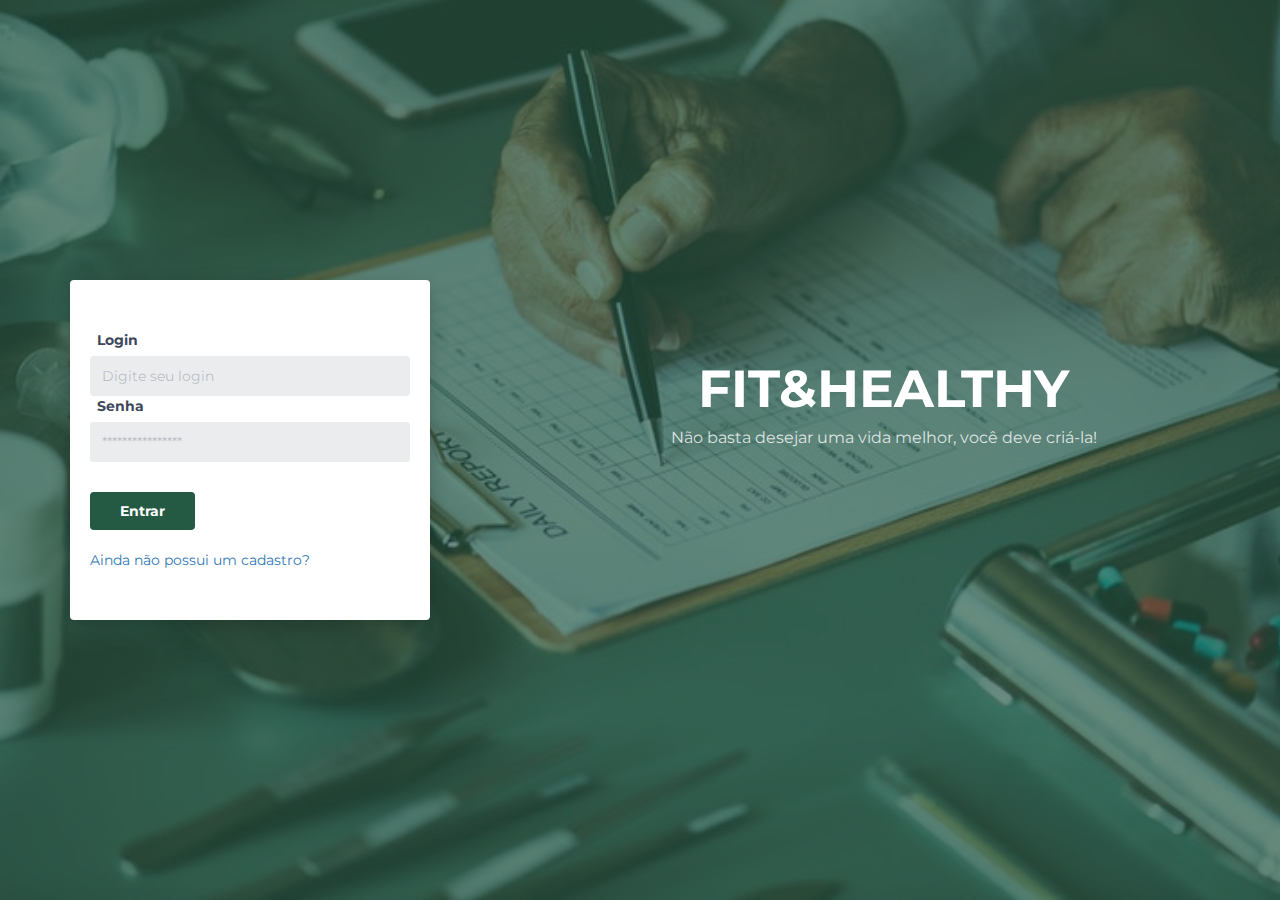
<file: index.html>
<!DOCTYPE html>
<html lang="en">

<head>
    <meta charset="utf-8">
    <meta http-equiv="X-UA-Compatible" content="IE=edge">
    <meta name="viewport" content="width=device-width, initial-scale=1">
    <!-- The above 3 meta tags *must* come first in the head; any other head content must come *after* these tags -->

    <title>FIT&HEALTHY</title>

    <!-- Google font -->
    <link href="https://fonts.googleapis.com/css?family=Montserrat:400,700" rel="stylesheet">

    <!-- Bootstrap -->
    <link type="text/css" rel="stylesheet" href="css/bootstrap.min.css"/>

    <!-- Custom stlylesheet -->
    <link type="text/css" rel="stylesheet" href="css/style.css"/>

    <!-- HTML5 shim and Respond.js for IE8 support of HTML5 elements and media queries -->
    <!-- WARNING: Respond.js doesn't work if you view the page via file:// -->
    <!--[if lt IE 9]>
    <script src="https://oss.maxcdn.com/html5shiv/3.7.3/html5shiv.min.js"></script>
    <script src="https://oss.maxcdn.com/respond/1.4.2/respond.min.js"></script>
    <![endif]-->

</head>

<body>
<div id="booking" class="section">
    <div class="section-center">
        <div class="container">
            <div class="row">
                <div class="col-md-7 col-md-push-5" align="center">
                    <div class="booking-cta">
                        <h1>FIT&HEALTHY</h1>
                        <p>Não basta desejar uma vida melhor,
                            você deve criá-la!
                        </p>
                    </div>
                </div>
                <div class="col-md-4 col-md-pull-7">
                    <div class="booking-form">
                        <form name="login" action="php/login.php" method="post">
                            <div class="form-group">
                                <span class="form-label">Login</span>
                                <input name="email" class="form-control" type="text" placeholder="Digite seu login">
                                <span class="form-label">Senha</span>
                                <input name="senha" class="form-control" type="password" placeholder="****************">
                            </div>

                            <div class="form-btn">
                                <button name="login" type="submit" class="submit-btn">Entrar</button>

                            </div>
                            <br>
                            <div>
                                <a href="cadastro.html">Ainda não possui um cadastro?</a>
                            </div>
                        </form>
                    </div>
                </div>
            </div>
        </div>
    </div>
</div>
</body><!-- This templates was made by Colorlib (https://colorlib.com) -->

</html>
</file>
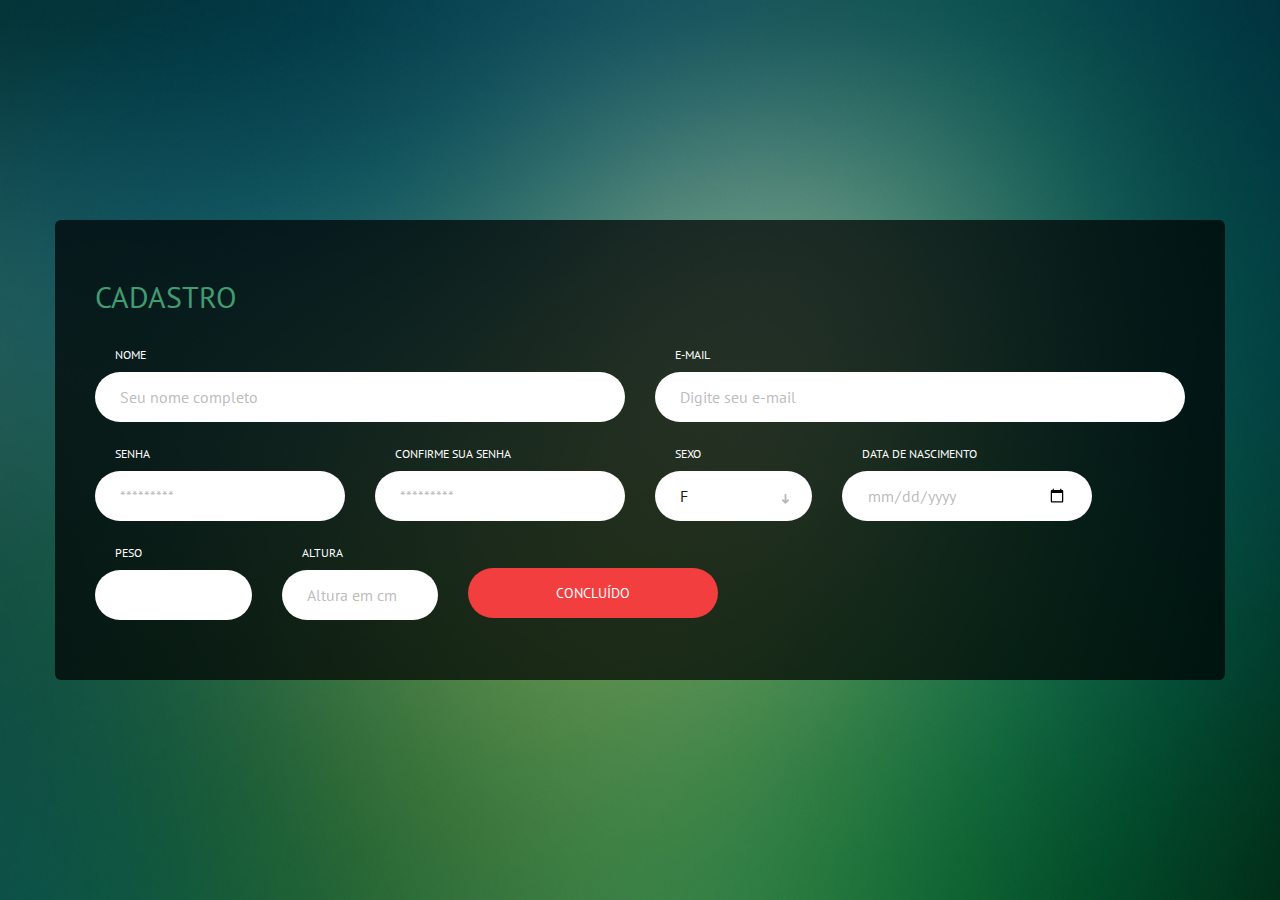
<file: cadastro.html>
<!DOCTYPE html>
<html lang="en">

<head>
	<meta charset="utf-8">
	<meta http-equiv="X-UA-Compatible" content="IE=edge">
	<meta name="viewport" content="width=device-width, initial-scale=1">
	<!-- The above 3 meta tags *must* come first in the head; any other head content must come *after* these tags -->

	<title>FIT&HEALTHY</title>

	<!-- Google font -->
	<link href="https://fonts.googleapis.com/css?family=PT+Sans:400" rel="stylesheet">

	<!-- Bootstrap -->
	<link type="text/css" rel="stylesheet" href="css/bootstrap.min.css" />

	<!-- Custom stlylesheet -->
	<link type="text/css" rel="stylesheet" href="css/style-cadastro.css" />

	<!-- HTML5 shim and Respond.js for IE8 support of HTML5 elements and media queries -->
	<!-- WARNING: Respond.js doesn't work if you view the page via file:// -->
	<!--[if lt IE 9]>
		  <script src="https://oss.maxcdn.com/html5shiv/3.7.3/html5shiv.min.js"></script>
		  <script src="https://oss.maxcdn.com/respond/1.4.2/respond.min.js"></script>
		<![endif]-->

</head>

<body>
	<div id="booking" class="section">
		<div class="section-center">
			<div class="container">
				<div class="row">
					<div class="booking-form">
						<form method="post" action="php/cadastra.php">
							
							<div class="titulo-cadastro">
								<h2>CADASTRO</h2>
								<br>
							</div>

							<div class="row">
								<div class="col-md-6">
									<div class="form-group">
										<span class="form-label">Nome</span>
										<input name="nome" class="form-control" type="text" placeholder="Seu nome completo" required>
									</div>
								</div>
								<div class="col-md-6">
									<div class="form-group">
										<span class="form-label">E-mail</span>
										<input name="email" class="form-control" type="email" placeholder="Digite seu e-mail" required>
									</div>
								</div>
							</div>
							<div class="row">
								<div class="col-md-3">
									<div class="form-group">
										<span class="form-label">Senha</span>
										<input name="senha" class="form-control" type="password" required placeholder="*********">
									</div>
								</div>
								<div class="col-md-3">
									<div class="form-group">
										<span class="form-label">Confirme sua Senha</span>
										<input name="senhac" class="form-control" type="password" required placeholder="*********">
									</div>
								</div>
								<div class="col-md-2">
									<div class="form-group">
										<span class="form-label">Sexo</span>
										<select name="sexo" class="form-control">
											<option>F</option>
											<option>M</option>
										</select>
										<span class="select-arrow"></span>
									</div>
								</div>
								<div class="col-md-3">
									<div class="form-group">
										<span class="form-label">Data de Nascimento</span>
										<input name="idade" class="form-control" type="date" placeholder="00/00/00" required>
									</div>
								</div>
							</div>
							<div class="row">
								<div class="col-md-2">
									<div class="form-group">
										<span class="form-label">Peso</span>
										<input name="peso" class="form-control" type="number" required >
									</div>
								</div>
								<div class="col-md-2">
									<div class="form-group">
										<span class="form-label">Altura</span>
										<input name="altura" class="form-control" type="text" placeholder="Altura em cm" required>
									</div>
								</div>

								<div class="col-md-3">
									<div class="form-btn">
										<button name="cadastra" type="submit" class="submit-btn">Concluído</button>
									</div>
								</div>
							</div>
						</form>
					</div>
				</div>
			</div>
		</div>
	</div>
</body><!-- This templates was made by Colorlib (https://colorlib.com) -->

</html>
</file>
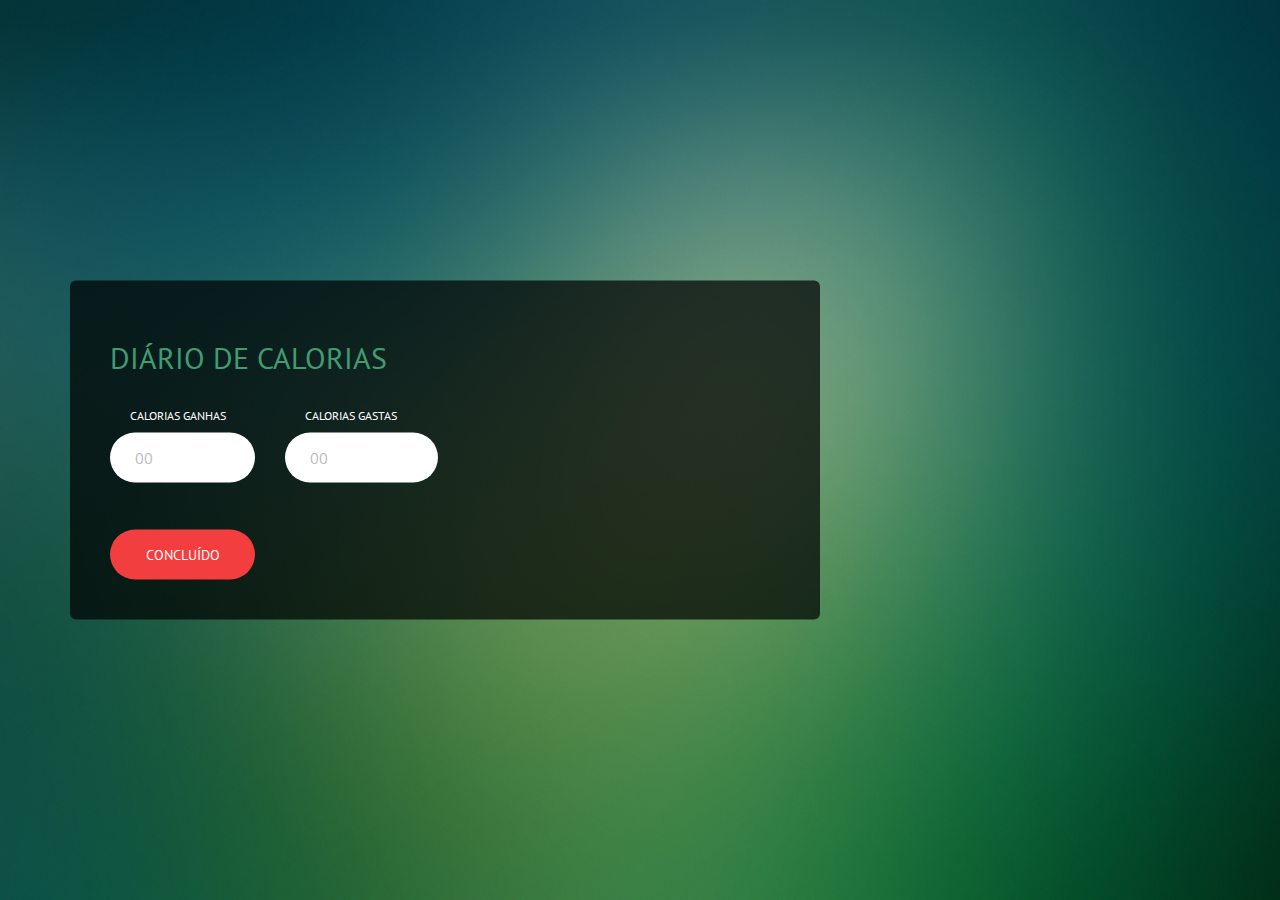
<file: diario.html>
<!DOCTYPE html>
<html lang="en">

<head>
	<meta charset="utf-8">
	<meta http-equiv="X-UA-Compatible" content="IE=edge">
	<meta name="viewport" content="width=device-width, initial-scale=1">
	<!-- The above 3 meta tags *must* come first in the head; any other head content must come *after* these tags -->

	<title>FIT&HEALTHY</title>

	<!-- Google font -->
	<link href="https://fonts.googleapis.com/css?family=PT+Sans:400" rel="stylesheet">

	<!-- Bootstrap -->
	<link type="text/css" rel="stylesheet" href="css/bootstrap.min.css" />

	<!-- Custom stlylesheet -->
	<link type="text/css" rel="stylesheet" href="css/style-cadastro.css" />

	<!-- HTML5 shim and Respond.js for IE8 support of HTML5 elements and media queries -->
	<!-- WARNING: Respond.js doesn't work if you view the page via file:// -->
	<!--[if lt IE 9]>
		  <script src="https://oss.maxcdn.com/html5shiv/3.7.3/html5shiv.min.js"></script>
		  <script src="https://oss.maxcdn.com/respond/1.4.2/respond.min.js"></script>
		<![endif]-->

</head>

<body>
	<div id="booking" class="section">
		<div class="section-center">
			<div class="container">
				<div class="row" >
					<div class="col-md-8" align="content">
						<div class="booking-form" >
							<form method="post" action="relatorio.html">
								<div class="titulo-cadastro">
									<h2>DIÁRIO DE CALORIAS</h2>
									<br>
								</div>	
								<div class="row">
									<div class="col-md-3">
										<div class="form-group">
											<span class="form-label">Calorias Ganhas</span>
											<input name="caloriaGanha" class="form-control" type="number" placeholder="00" required>
										</div>
									</div>
				            	<div class="row">
									<div class="col-md-3">
										<div class="form-group">
											<span class="form-label">Calorias Gastas</span>
											<input name="caloriaGasta" class="form-control" type="number" placeholder="00" required>
										</div>
									</div>
								</div>
								<div class="col-md-3">
									<div class="form-btn">
										<button name="cadastra" type="submit" class="submit-btn">Concluído</button>
									</div>
								</div>
							</div>
						</form>
					</div>
				</div>
			</div>
		</div>
	</div>
</body><!-- This templates was made by Colorlib (https://colorlib.com) -->

</html>
</file>
<file: css/style.css>
.section {
	position: relative;
	height: 100vh;
}

.section .section-center {
	position: absolute;
	top: 50%;
	left: 0;
	right: 0;
	-webkit-transform: translateY(-50%);
	transform: translateY(-50%);
}

#booking {
	font-family: 'Montserrat', sans-serif;
	background-image: url('../img/novo-back.jpg');
	background-size: cover;
	background-position: center;
}

#booking::before {
	content: '';
	position: absolute;
	left: 0;
	right: 0;
	bottom: 0;
	top: 0;
	background: rgba(36, 90, 67, 0.6);
}

.booking-form {
	background-color: #fff;
	padding: 50px 20px;
	-webkit-box-shadow: 0px 5px 20px -5px rgba(0, 0, 0, 0.3);
	box-shadow: 0px 5px 20px -5px rgba(0, 0, 0, 0.3);
	border-radius: 4px;
}

.booking-form .form-group {
	position: relative;
	margin-bottom: 30px;
}

.booking-form .form-control {
	background-color: #ebecee;
	border-radius: 4px;
	border: none;
	height: 40px;
	-webkit-box-shadow: none;
	box-shadow: none;
	color: #3e485c;
	font-size: 14px;
}

.booking-form .form-control::-webkit-input-placeholder {
	color: rgba(62, 72, 92, 0.3);
}

.booking-form .form-control:-ms-input-placeholder {
	color: rgba(62, 72, 92, 0.3);
}

.booking-form .form-control::placeholder {
	color: rgba(62, 72, 92, 0.3);
}

.booking-form input[type="date"].form-control:invalid {
	color: rgba(62, 72, 92, 0.3);
}

.booking-form select.form-control {
	-webkit-appearance: none;
	-moz-appearance: none;
	appearance: none;
}

.booking-form select.form-control+.select-arrow {
	position: absolute;
	right: 0px;
	bottom: 4px;
	width: 32px;
	line-height: 32px;
	height: 32px;
	text-align: center;
	pointer-events: none;
	color: rgba(62, 72, 92, 0.3);
	font-size: 14px;
}

.booking-form select.form-control+.select-arrow:after {
	content: '\279C';
	display: block;
	-webkit-transform: rotate(90deg);
	transform: rotate(90deg);
}

.booking-form .form-label {
	display: inline-block;
	color: #3e485c;
	font-weight: 700;
	margin-bottom: 6px;
	margin-left: 7px;
}

.booking-form .submit-btn {
	display: inline-grid;
	color: #fff;
	background-color: #245a43;
	font-weight: 700;
	padding: 9px 30px;
	border-radius: 4px;
	border: none;
	-webkit-transition: 0.2s all;
	transition: 0.2s all;
}

.booking-form .submit-btn:hover,
.booking-form .submit-btn:focus {
	opacity: 0.9;
}

.booking-cta {
	margin-top: 80px;
	margin-bottom: 30px;
}

.booking-cta h1 {
	font-size: 52px;
	text-transform: uppercase;
	color: #fff;
	font-weight: 700;
}

.booking-cta p {
	font-size: 16px;
	color: rgba(255, 255, 255, 0.8);
}

/*---------------------------------------------------------------------*/
</file>
<file: css/style-cadastro.css>
.section {
    position: relative;
    height: 100vh;
}

.section .section-center {
    position: absolute;
    top: 50%;
    left: 0;
    right: 0;
    -webkit-transform: translateY(-50%);
    transform: translateY(-50%);
}

#booking {
    font-family: 'PT Sans', sans-serif;
    background-image: url('../img/back-segundo.jpg');
    background-size: cover;
    background-position: center;
}

.booking-form {
    background: rgba(0, 0, 0, 0.7);
    padding: 40px;
    border-radius: 6px;
}

.booking-form .form-group {
    position: relative;
    margin-bottom: 20px;
}

.booking-form .form-control {
    background-color: #fff;
    height: 50px;
    color: #191a1e;
    border: none;
    font-size: 16px;
    font-weight: 400;
    -webkit-box-shadow: none;
    box-shadow: none;
    border-radius: 40px;
    padding: 0px 25px;
}

.booking-form .form-control::-webkit-input-placeholder {
    color: rgba(82, 82, 84, 0.4);
}

.booking-form .form-control:-ms-input-placeholder {
    color: rgba(82, 82, 84, 0.4);
}

.booking-form .form-control::placeholder {
    color: rgba(82, 82, 84, 0.4);
}

.booking-form input[type="date"].form-control:invalid {
    color: rgba(82, 82, 84, 0.4);
}

.booking-form select.form-control {
    -webkit-appearance: none;
    -moz-appearance: none;
    appearance: none;
}

.booking-form select.form-control+.select-arrow {
    position: absolute;
    right: 10px;
    bottom: 6px;
    width: 32px;
    line-height: 32px;
    height: 32px;
    text-align: center;
    pointer-events: none;
    color: rgba(0, 0, 0, 0.3);
    font-size: 14px;
}

.booking-form select.form-control+.select-arrow:after {
    content: '\279C';
    display: block;
    -webkit-transform: rotate(90deg);
    transform: rotate(90deg);
}

.booking-form .form-label {
    display: block;
    margin-left: 20px;
    margin-bottom: 5px;
    font-weight: 400;
    text-transform: uppercase;
    line-height: 24px;
    height: 24px;
    font-size: 12px;
    color: #fff;
}

.booking-form .form-checkbox input {
    position: absolute !important;
    margin-left: -9999px !important;
    visibility: hidden !important;
}

.booking-form .form-checkbox label {
    position: relative;
    padding-top: 4px;
    padding-left: 30px;
    font-weight: 400;
    color: #fff;
}

.booking-form .form-checkbox label+label {
    margin-left: 15px;
}

.booking-form .form-checkbox input+span {
    position: absolute;
    left: 2px;
    top: 4px;
    width: 20px;
    height: 20px;
    background: #fff;
    border-radius: 50%;
}

.booking-form .form-checkbox input+span:after {
    content: '';
    position: absolute;
    top: 50%;
    left: 50%;
    width: 0px;
    height: 0px;
    border-radius: 50%;
    background-color: #f23e3e;
    -webkit-transition: 0.2s all;
    transition: 0.2s all;
    -webkit-transform: translate(-50%, -50%);
    transform: translate(-50%, -50%);
}

.booking-form .form-checkbox input:not(:checked)+span:after {
    opacity: 0;
}

.booking-form .form-checkbox input:checked+span:after {
    opacity: 1;
    width: 10px;
    height: 10px;
}

.booking-form .form-btn {
    margin-top: 27px;
}

.booking-form .submit-btn {
    color: #fff;
    background-color: #f23e3e;
    font-weight: 400;
    height: 50px;
    font-size: 14px;
    border: none;
    width: 100%;
    border-radius: 40px;
    text-transform: uppercase;
    -webkit-transition: 0.2s all;
    transition: 0.2s all;
}

.booking-form .submit-btn:hover,
.booking-form .submit-btn:focus {
    opacity: 0.9;
}

.titulo-cadastro{
    color: #429c72;
}
</file>
